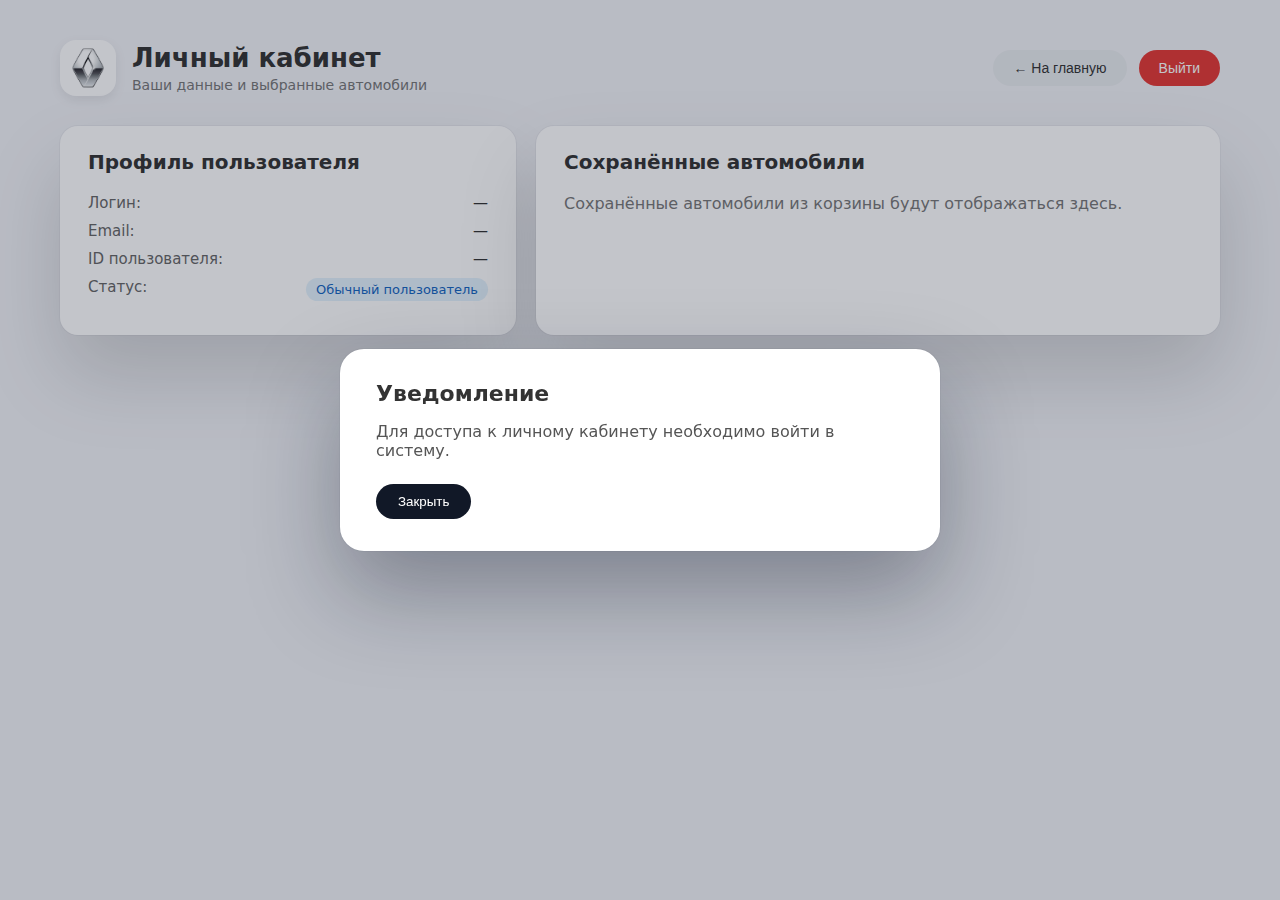
<file: profile.html>
<!DOCTYPE html>
<html lang="ru">
<head>
    <meta charset="UTF-8">
    <title>Личный кабинет</title>
    <link rel="stylesheet" href="styles/style2.css">
    <style>
        body {
            font-family: system-ui, -apple-system, BlinkMacSystemFont, "Segoe UI", sans-serif;
            background: #f2f3f7;
            margin: 0;
            padding: 0;
        }
        .lk-wrapper {
            max-width: 1200px;
            margin: 40px auto;
            padding: 0 20px;
        }
        .lk-header {
            display: flex;
            justify-content: space-between;
            align-items: center;
            margin-bottom: 30px;
        }
        .lk-title-block {
            display: flex;
            align-items: center;
            gap: 16px;
        }
        .lk-logo {
            width: 56px;
            height: 56px;
            border-radius: 16px;
            background: white;
            display: flex;
            align-items: center;
            justify-content: center;
            box-shadow: 0 4px 12px rgba(0,0,0,0.08);
        }
        .lk-logo img {
            max-width: 40px;
        }
        .lk-title-block h1 {
            margin: 0;
            font-size: 26px;
        }
        .lk-title-block span {
            display: block;
            color: #777;
            font-size: 14px;
            margin-top: 4px;
        }
        .lk-actions {
            display: flex;
            gap: 12px;
        }
        .lk-btn {
            padding: 10px 20px;
            border-radius: 999px;
            border: none;
            cursor: pointer;
            font-size: 14px;
        }
        .lk-btn-back {
            background: #e9ecef;
            color: #333;
        }
        .lk-btn-logout {
            background: #e53935;
            color: #fff;
        }
        .lk-grid {
            display: grid;
            grid-template-columns: 2fr 3fr;
            gap: 20px;
        }
        .lk-card {
            background: #fff;
            border-radius: 18px;
            padding: 24px 28px;
            box-shadow:
                0 40px 80px rgba(0, 0, 0, 0.15),
                0 0 0 1px rgba(15, 23, 42, 0.04);
        }
        .lk-card h2 {
            margin-top: 0;
            margin-bottom: 20px;
            font-size: 20px;
        }
        .profile-row {
            display: flex;
            justify-content: space-between;
            margin-bottom: 10px;
            font-size: 15px;
        }
        .profile-label {
            color: #666;
        }
        .profile-value {
            font-weight: 500;
        }
        .profile-chip {
            display: inline-block;
            padding: 4px 10px;
            border-radius: 999px;
            font-size: 13px;
            background: #e3f2fd;
            color: #1565c0;
        }
        /* Модалка "надо войти" */
        .modal-overlay {
            position: fixed;
            inset: 0;
            background: rgba(15,23,42,0.25);
            display: none;
            align-items: center;
            justify-content: center;
            z-index: 50;
        }
        .modal-overlay.show { display: flex; }
        .modal-window {
            background: #fff;
            border-radius: 24px;
            padding: 32px 36px;
            max-width: 600px;
            width: 90%;
            box-shadow:
                0 40px 90px rgba(15,23,42,0.35),
                0 0 0 1px rgba(15,23,42,0.04);
        }
        .modal-window h2 {
            margin-top: 0;
            margin-bottom: 16px;
            font-size: 22px;
        }
        .modal-window p {
            margin-top: 0;
            margin-bottom: 24px;
            color: #555;
        }
        .modal-btn {
            padding: 10px 22px;
            border-radius: 999px;
            border: none;
            background: #111827;
            color: #fff;
            cursor: pointer;
        }
        @media (max-width: 768px) {
            .lk-grid { grid-template-columns: 1fr; }
            .lk-header { flex-direction: column; align-items: flex-start; gap: 16px; }
        }
    </style>
</head>
<body>

<div class="lk-wrapper">
    <div class="lk-header">
        <div class="lk-title-block">
            <div class="lk-logo">
                <img src="images/renault_logo.png" alt="Renault">
            </div>
            <div>
                <h1>Личный кабинет</h1>
                <span>Ваши данные и выбранные автомобили</span>
            </div>
        </div>
        <div class="lk-actions">
            <button class="lk-btn lk-btn-back" id="backBtn">← На главную</button>
            <button class="lk-btn lk-btn-logout" id="logoutBtn">Выйти</button>
        </div>
    </div>

    <div class="lk-grid">
        <div class="lk-card">
            <h2>Профиль пользователя</h2>
            <div class="profile-row">
                <span class="profile-label">Логин:</span>
                <span class="profile-value" id="userLogin">—</span>
            </div>
            <div class="profile-row">
                <span class="profile-label">Email:</span>
                <span class="profile-value" id="userEmail">—</span>
            </div>
            <div class="profile-row">
                <span class="profile-label">ID пользователя:</span>
                <span class="profile-value" id="userId">—</span>
            </div>
            <div class="profile-row">
                <span class="profile-label">Статус:</span>
                <span class="profile-value">
                    <span class="profile-chip" id="userStatus">Обычный пользователь</span>
                </span>
            </div>
        </div>

        <div class="lk-card">
            <h2>Сохранённые автомобили</h2>
            <div id="savedCarsContainer">
                <p style="color:#777;">Сохранённые автомобили из корзины будут отображаться здесь.</p>
            </div>
        </div>
    </div>
</div>

<!-- модалка "надо войти" -->
<div class="modal-overlay" id="authModal">
    <div class="modal-window">
        <h2>Уведомление</h2>
        <p>Для доступа к личному кабинету необходимо войти в систему.</p>
        <button class="modal-btn" id="authModalClose">Закрыть</button>
    </div>
</div>

<script>
    // читаем то, что был сохранено при логине
    const token   = localStorage.getItem('auth_token');
    const username = localStorage.getItem('username');
    const email    = localStorage.getItem('email');
    const userId   = localStorage.getItem('user_id');
    const isAdmin  = localStorage.getItem('is_admin') === 'true';

    const authModal      = document.getElementById('authModal');
    const authModalClose = document.getElementById('authModalClose');

    function redirectToIndex() {
        // именно index.html, как ты просил
        window.location.href = 'index.html';
    }

    // если пользователь не залогинен — показываем модалку и потом уводим на главную
    if (!token || !username) {
        authModal.classList.add('show');
        authModalClose.addEventListener('click', redirectToIndex);
    } else {
        // заполняем профиль
        document.getElementById('userLogin').textContent = username;
        document.getElementById('userEmail').textContent = email || '—';
        document.getElementById('userId').textContent = userId || '—';
        document.getElementById('userStatus').textContent = isAdmin ? 'Администратор' : 'Обычный пользователь';

        // можно сюда же подгрузить корзину пользователя
        loadUserCart();
    }

    document.getElementById('backBtn').addEventListener('click', redirectToIndex);

    document.getElementById('logoutBtn').addEventListener('click', () => {
        localStorage.removeItem('auth_token');
        localStorage.removeItem('username');
        localStorage.removeItem('email');
        localStorage.removeItem('user_id');
        localStorage.removeItem('is_admin');
        redirectToIndex();
    });

    // та же корзина, что и на каталоге: просто читаем из localStorage по user_id
    function loadUserCart() {
        if (!userId) return;
        const key = `cart_${userId}`;
        const cartRaw = localStorage.getItem(key);
        const container = document.getElementById('savedCarsContainer');

        if (!cartRaw) {
            container.innerHTML = '<p style="color:#777;">У вас пока нет сохранённых автомобилей.</p>';
            return;
        }

        let cart;
        try {
            cart = JSON.parse(cartRaw);
        } catch (e) {
            container.innerHTML = '<p style="color:#e53935;">Ошибка чтения данных корзины.</p>';
            return;
        }

        if (!cart.length) {
            container.innerHTML = '<p style="color:#777;">У вас пока нет сохранённых автомобилей.</p>';
            return;
        }

        const list = document.createElement('div');
        list.style.display = 'flex';
        list.style.flexDirection = 'column';
        list.style.gap = '10px';

        cart.forEach(item => {
            const row = document.createElement('div');
            row.style.display = 'flex';
            row.style.justifyContent = 'space-between';
            row.style.alignItems = 'center';
            row.style.padding = '10px 12px';
            row.style.borderRadius = '12px';
            row.style.background = '#f8fafc';

            row.innerHTML = `
                <div>
                    <div style="font-weight:500;">${item.title}</div>
                    <div style="font-size:13px;color:#666;">Кол-во: ${item.quantity || 1}</div>
                </div>
                <div style="font-weight:600;color:#e53935;">
                    ${new Intl.NumberFormat('ru-RU', {style:'currency', currency:'RUB', minimumFractionDigits:0}).format(item.price)}
                </div>
            `;
            list.appendChild(row);
        });

        container.innerHTML = '';
        container.appendChild(list);
    }
</script>
</body>
</html>
</file>
<file: styles/style2.css>
* {
    margin: 0;
    padding: 0;
    box-sizing: border-box;
}

body {
    font-family: Arial, sans-serif;
    background-color: #f5f5f5;
    color: #333;
    scroll-behavior: smooth;
}

/* Кнопка На главную с размытым фоном */
.home-button-container {
    position: fixed;
    top: 0;
    left: 0;
    right: 0;
    z-index: 1000;
    height: 70px;
    backdrop-filter: blur(10px);
    -webkit-backdrop-filter: blur(10px);
    background: rgba(255, 255, 255, 0.8);
    border-bottom: 1px solid rgba(0, 0, 0, 0.1);
    transition: all 0.3s ease;
}

.home-button {
    position: absolute;
    top: 15px;
    left: 20px;
    background: linear-gradient(135deg, #ff0000, #cc0000);
    color: white;
    padding: 12px 20px;
    text-decoration: none;
    border-radius: 25px;
    font-weight: bold;
    font-size: 16px;
    box-shadow: 0 4px 15px rgba(255, 0, 0, 0.3);
    transition: all 0.3s ease;
    border: 2px solid white;
    margin-left: 50px;
}

.home-button:hover {
    transform: translateY(-2px);
    box-shadow: 0 6px 20px rgba(255, 0, 0, 0.4);
    background: linear-gradient(135deg, #cc0000, #a60000);
}

/* Модальное окно с деталями */
.modal {
    display: none;
    position: fixed;
    z-index: 1002;
    left: 0;
    top: 0;
    width: 100%;
    height: 100%;
    background-color: rgba(0,0,0,0.5);
    backdrop-filter: blur(5px);
}

.modal-content {
    background: white;
    margin: 5% auto;
    padding: 30px;
    border-radius: 12px;
    box-shadow: 0 4px 20px rgba(0,0,0,0.3);
    width: 90%;
    max-width: 800px;
    max-height: 85vh;
    overflow-y: auto;
    position: relative;
    animation: modalAppear 0.3s ease;
}

@keyframes modalAppear {
    from {
        opacity: 0;
        transform: translateY(-50px);
    }
    to {
        opacity: 1;
        transform: translateY(0);
    }
}

.close {
    position: absolute;
    right: 15px;
    top: 15px;
    font-size: 24px;
    font-weight: bold;
    cursor: pointer;
    color: #666;
    transition: color 0.3s;
    z-index: 1;
}

.close:hover {
    color: #ff0000;
}

.modal-header {
    display: flex;
    align-items: center;
    gap: 20px;
    margin-bottom: 25px;
    padding-right: 40px;
}

.modal-image {
    width: 200px;
    height: 150px;
    object-fit: cover;
    border-radius: 8px;
    flex-shrink: 0;
}

.modal-title {
    flex: 1;
}

.modal-title h2 {
    color: #ff0000;
    margin-bottom: 10px;
    font-size: 28px;
}

.modal-price {
    font-size: 24px;
    font-weight: bold;
    color: #ff0000;
}

.modal-specs {
    display: grid;
    grid-template-columns: repeat(2, 1fr);
    gap: 20px;
    margin-bottom: 25px;
}

.spec-group {
    background: #f8f8f8;
    padding: 20px;
    border-radius: 8px;
    border-left: 4px solid #ff0000;
}

.spec-group h3 {
    color: #333;
    margin-bottom: 15px;
    font-size: 18px;
}

.spec-list {
    list-style: none;
}

.spec-list li {
    padding: 8px 0;
    border-bottom: 1px solid #e0e0e0;
    display: flex;
    justify-content: space-between;
}

.spec-list li:last-child {
    border-bottom: none;
}

.spec-name {
    color: #666;
}

.spec-value {
    font-weight: bold;
    color: #333;
}

.modal-description {
    line-height: 1.6;
    margin-bottom: 25px;
    color: #555;
    font-size: 16px;
}

.modal-features {
    margin-bottom: 25px;
}

.modal-features h3 {
    color: #333;
    margin-bottom: 15px;
    font-size: 20px;
}

.features-grid {
    display: grid;
    grid-template-columns: repeat(auto-fit, minmax(200px, 1fr));
    gap: 10px;
}

.feature-item {
    background: #f0f8ff;
    padding: 12px;
    border-radius: 6px;
    text-align: center;
    font-size: 14px;
    border-left: 3px solid #ff0000;
}

.modal-actions {
    display: flex;
    gap: 15px;
    justify-content: center;
}

.test-drive-btn {
    background: linear-gradient(135deg, #ff0000, #cc0000);
    color: white;
    padding: 12px 25px;
    border: none;
    border-radius: 6px;
    font-size: 16px;
    font-weight: bold;
    cursor: pointer;
    transition: transform 0.3s;
}

.test-drive-btn:hover {
    transform: translateY(-2px);
}

.contact-btn {
    background: #333;
    color: white;
    padding: 12px 25px;
    border: none;
    border-radius: 6px;
    font-size: 16px;
    font-weight: bold;
    cursor: pointer;
    transition: background 0.3s;
}

.contact-btn:hover {
    background: #555;
}

/* Сдвигаем контент вниз чтобы не перекрывался кнопкой */
.catalog-container {
    max-width: 1200px;
    margin: 0 auto;
    padding: 90px 20px 20px 20px;
}

.catalog-title {
    text-align: center;
    font-size: 36px;
    color: #ff0000;
    margin-bottom: 40px;
    text-transform: uppercase;
}

.section {
    background: white;
    border-radius: 10px;
    padding: 30px;
    margin-bottom: 40px;
    box-shadow: 0 2px 10px rgba(0,0,0,0.1);
    scroll-margin-top: 80px;
}

.section-title {
    font-size: 28px;
    color: #333;
    border-left: 5px solid #ff0000;
    padding-left: 15px;
    margin-bottom: 25px;
}

.cards-grid {
    display: grid;
    grid-template-columns: repeat(3, 1fr);
    gap: 25px;
}

.card {
    background: #fff;
    border: 1px solid #e0e0e0;
    border-radius: 8px;
    overflow: hidden;
    transition: transform 0.3s ease, box-shadow 0.3s ease;
}

.card:hover {
    transform: translateY(-5px);
    box-shadow: 0 8px 25px rgba(0,0,0,0.15);
}

.card-image {
    width: 100%;
    height: 200px;
    object-fit: cover;
    display: block;
}

.card-content {
    padding: 20px;
}

.card-title {
    font-size: 20px;
    font-weight: bold;
    margin-bottom: 10px;
    color: #333;
}

.card-description {
    color: #666;
    line-height: 1.5;
    margin-bottom: 15px;
    font-size: 14px;
}

.card-features {
    list-style: none;
    margin-bottom: 15px;
}

.card-features li {
    padding: 5px 0;
    color: #555;
    font-size: 13px;
}

.card-features li:before {
    content: "•";
    color: #ff0000;
    margin-right: 8px;
}

.card-price {
    font-size: 18px;
    font-weight: bold;
    color: #ff0000;
    margin-bottom: 15px;
}

.card-button {
    display: inline-block;
    background: #ff0000;
    color: white;
    padding: 10px 20px;
    text-decoration: none;
    border-radius: 5px;
    text-align: center;
    transition: background 0.3s ease;
    width: 100%;
    border: none;
    cursor: pointer;
    font-size: 14px;
}

.card-button:hover {
    background: #cc0000;
}

/* Специальный стиль для электромобилей */
.ev-card .card-image {
    background: #ff0000;
}

.ev-features li:before {
    color: #ff0000;
}

.ev-price {
    color: #ff0000;
}

.ev-button {
    background: #ff0000;
}

.ev-button:hover {
    background: #ff0000;
}

/* Адаптивность */
@media (max-width: 768px) {
    .cards-grid {
        grid-template-columns: repeat(2, 1fr);
    }
    
    .home-button-container {
        height: 60px;
    }
    
    .home-button {
        top: 10px;
        left: 10px;
        padding: 10px 15px;
        font-size: 14px;
    }
    
    .catalog-container {
        padding: 80px 15px 15px 15px;
    }
    
    .section {
        scroll-margin-top: 70px;
    }
    
    .modal-specs {
        grid-template-columns: 1fr;
    }
    
    .modal-header {
        flex-direction: column;
        text-align: center;
    }
    
    .modal-image {
        width: 100%;
        max-width: 300px;
    }
}

@media (max-width: 480px) {
    .cards-grid {
        grid-template-columns: 1fr;
    }
    
    .catalog-title {
        font-size: 28px;
    }
    
    .section-title {
        font-size: 24px;
    }
    
    .home-button-container {
        height: 50px;
    }
    
    .home-button {
        top: 8px;
        left: 8px;
        padding: 8px 12px;
        font-size: 12px;
    }
    
    .catalog-container {
        padding: 70px 10px 10px 10px;
    }
    
    .section {
        scroll-margin-top: 60px;
    }
    
    .modal-actions {
        flex-direction: column;
    }
}

/* Для браузеров которые не поддерживают backdrop-filter */
@supports not (backdrop-filter: blur(10px)) {
    .home-button-container {
        background: rgba(255, 255, 255, 0.95);
    }
}
</file>
